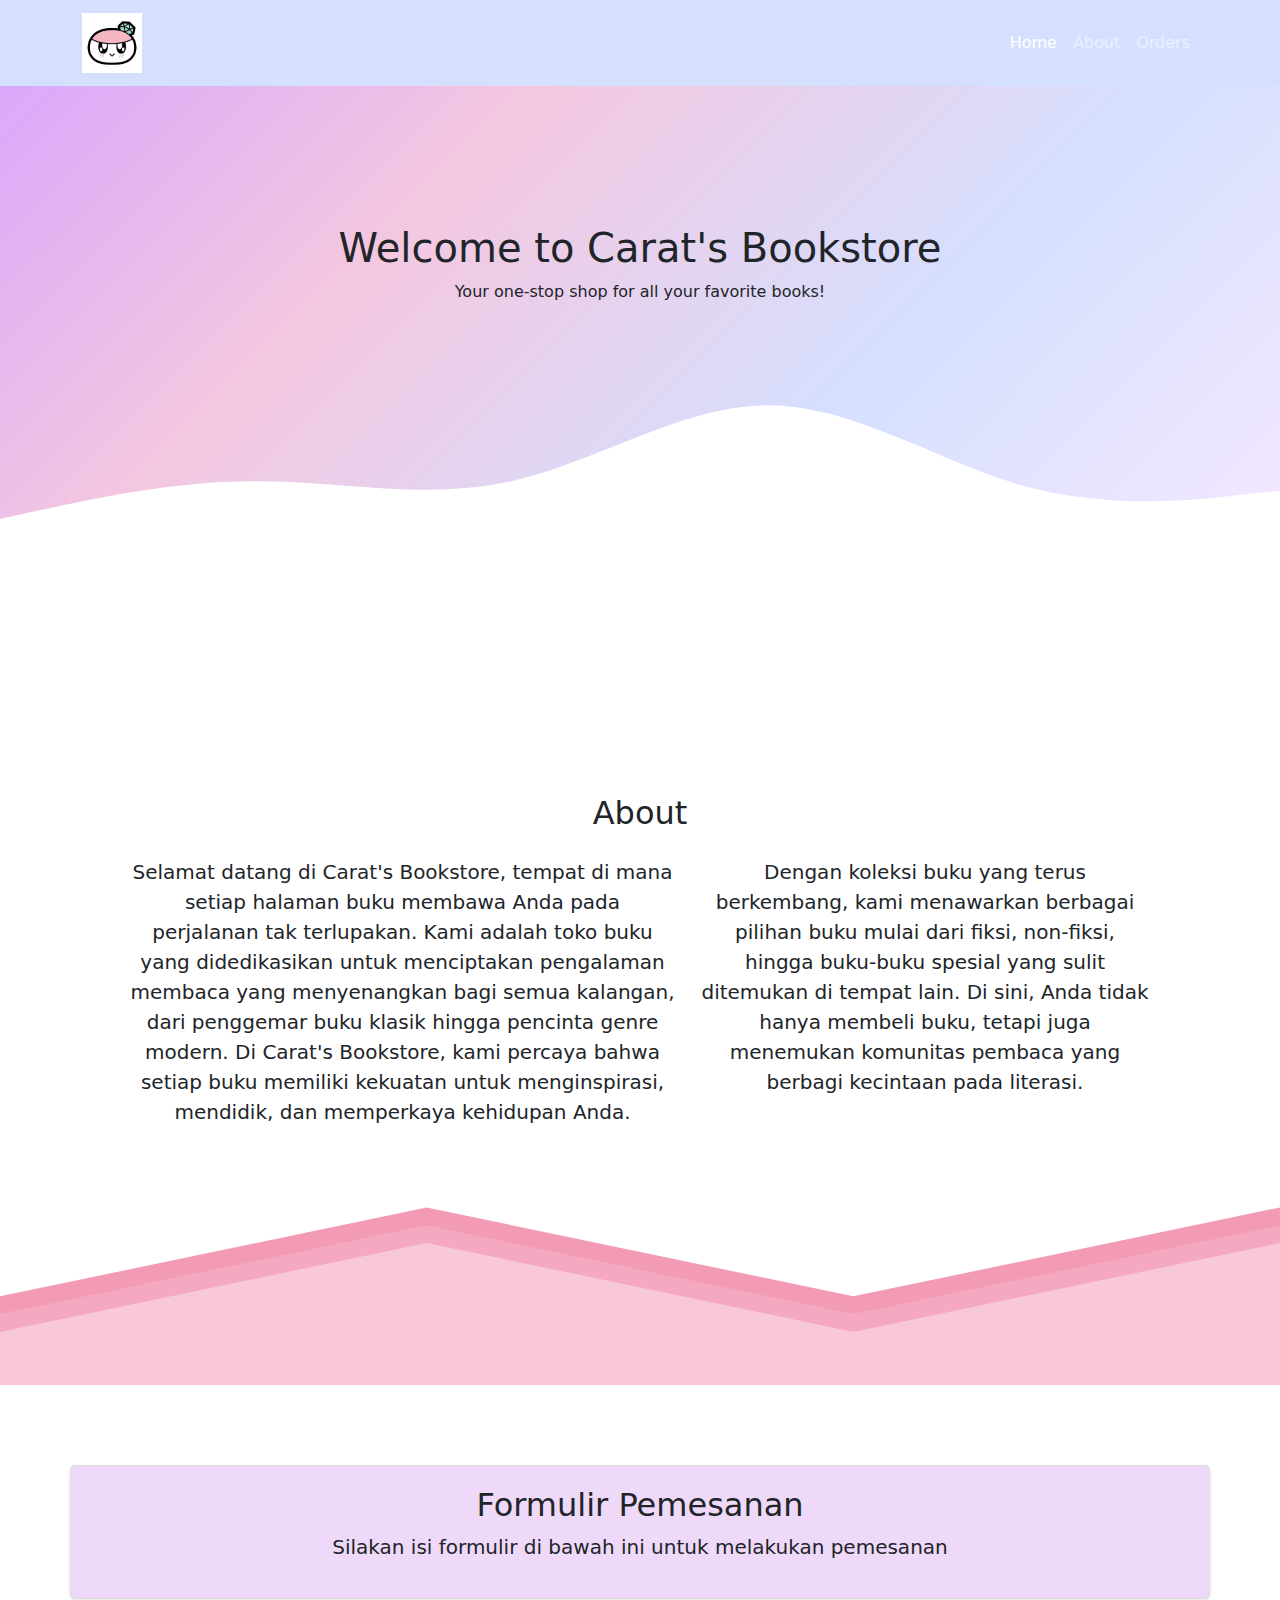
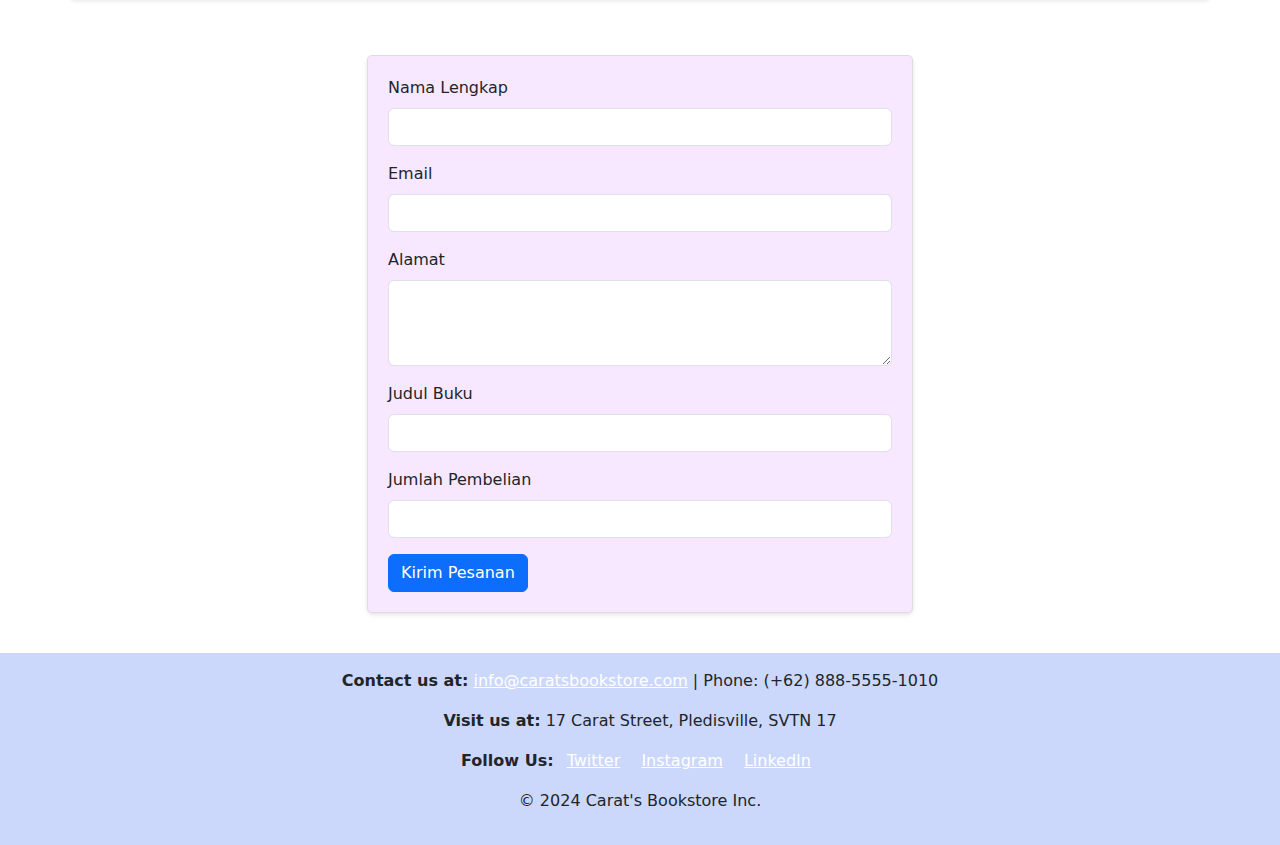
<file: index.html>
<!DOCTYPE html>
<html lang="en">
  <head>
    <meta charset="utf-8" />
    <meta name="viewport" content="width=device-width, initial-scale=1" />
    <title>Carat's Bookstore</title>
    <link href="https://cdn.jsdelivr.net/npm/bootstrap@5.3.3/dist/css/bootstrap.min.css" rel="stylesheet" 
    integrity="sha384-QWTKZyjpPEjISv5WaRU9OFeRpok6YctnYmDr5pNlyT2bRjXh0JMhjY6hW+ALEwIH" crossorigin="anonymous" />

    <!-- Bootstrap Icon -->
    <link rel="stylesheet" href="https://cdn.jsdelivr.net/npm/bootstrap-icons@1.11.3/font/bootstrap-icons.min.css" />

    <!-- My CSS -->
    <link rel="stylesheet" href="style.css" />
  </head>
  <body id="Home">
    <!-- Start Navbar -->
    <nav class="navbar navbar-expand-lg navbar-dark fixed-top" style="background-color: #d5e0ff">
      <div class="container">
        <a class="navbar-brand" href="#">
          <img src="bg2.jpg" alt="Logo" width="60" height="60"> 
        </a>
        <button class="navbar-toggler" type="button" data-bs-toggle="collapse" data-bs-target="#navbarNav" aria-controls="navbarNav" aria-expanded="false" aria-label="Toggle navigation">
          <span class="navbar-toggler-icon"></span>
        </button>
        <div class="collapse navbar-collapse" id="navbarNav">
          <ul class="navbar-nav ms-auto">
            <li class="nav-item">
              <a class="nav-link active" aria-current="page" href="#Home">Home</a>
            </li>
            <li class="nav-item">
              <a class="nav-link" href="#About">About</a>
            </li>
            <li class="nav-item">
              <a class="nav-link" href="#Orders">Orders</a>
            </li>
          </ul>
        </div>
      </div>
    </nav>
    <!-- End Navbar -->

    <!-- Start Jumbotron -->
    <section class="jumbotron text-center">
      <h1>Welcome to Carat's Bookstore</h1>
      <p>Your one-stop shop for all your favorite books!</p>
      <svg xmlns="http://www.w3.org/2000/svg" viewBox="0 0 1440 320">
        <path
          fill="#ffffff"
          fill-opacity="1"
          d="M0,224L48,213.3C96,203,192,181,288,181.3C384,181,480,203,576,181.3C672,160,768,96,864,96C960,96,1056,160,1152,186.7C1248,213,1344,203,1392,197.3L1440,192L1440,320L1392,320C1344,320,1248,320,1152,320C1056,320,960,320,864,320C768,320,
        672,320,576,320C480,320,384,320,288,320C192,320,96,320,48,320L0,320Z"
        ></path>
      </svg>
    </section>
    <!-- End Jumbotron -->

    <!-- Start About -->
    <section id="About" style="margin-top: 70px; position: relative;">
    <div class="container">
      <div class="row text-center mb-3">
      <div class="col">
        <h2 style="padding-top: 40px;">About</h2>
      </div>
      </div>
      <div class="row justify-content-center fs-5 text-center">
      <div class="col-6">
        <p>Selamat datang di Carat's Bookstore, tempat di mana setiap halaman buku membawa Anda pada perjalanan tak terlupakan. 
          Kami adalah toko buku yang didedikasikan untuk menciptakan pengalaman membaca yang menyenangkan bagi semua kalangan, 
          dari penggemar buku klasik hingga pencinta genre modern. 
          Di Carat's Bookstore, kami percaya bahwa setiap buku memiliki kekuatan untuk menginspirasi, mendidik, dan memperkaya kehidupan Anda.</p>
      </div>
      <div class="col-5">
        <p>Dengan koleksi buku yang terus berkembang, 
          kami menawarkan berbagai pilihan buku mulai dari fiksi, non-fiksi, 
          hingga buku-buku spesial yang sulit ditemukan di tempat lain. 
          Di sini, Anda tidak hanya membeli buku, tetapi juga menemukan komunitas pembaca yang berbagi kecintaan pada literasi.</p>
      </div>
     </div>
   </div>
    <!-- Poligon dengan 3 Garis Potong -->
    <svg xmlns="http://www.w3.org/2000/svg" viewBox="0 0 1440 250" style="display: block; margin-top: 20px;">
      <!-- Garis pertama (warna lebih muda dari sebelumnya) -->
      <path fill="#F39BB4" d="M0,150 L480,50 L960,150 L1440,50 L1440,250 L0,250 Z"></path>
      <!-- Garis kedua (warna sedikit lebih muda) -->
      <path fill="#F5A9C0" d="M0,170 L480,70 L960,170 L1440,70 L1440,250 L0,250 Z"></path>
      <!-- Garis ketiga (warna lebih muda) -->
      <path fill="#F8C8D8" d="M0,190 L480,90 L960,190 L1440,90 L1440,250 L0,250 Z"></path>
    </svg>
  </section>
<!-- End About --> 

    <!-- Start Orders -->
<section id="Orders">
  <div class="container">
    <div class="row text-center mb-3">
      <div class="col" style="background-color: #efd9f8; padding: 20px; border-radius: 5px; border: 1px solid #ddd; box-shadow: 0 2px 4px rgba(0, 0, 0, 0.1); margin-bottom: 40px;">
        <h2>Formulir Pemesanan</h2>
        <p class="lead">Silakan isi formulir di bawah ini untuk melakukan pemesanan</p>
      </div>
    </div>
    <div class="row justify-content-center">
      <div class="col-md-6">
        <!-- Formulir Pemesanan dengan latar belakang -->
        <form name="form" style="background-color: #f8e8ff; padding: 20px; border-radius: 5px; border: 1px solid #ddd; box-shadow: 0 2px 4px rgba(0, 0, 0, 0.1); margin-bottom: 40px;">
          <div class="mb-3">
            <label for="name" class="form-label">Nama Lengkap</label>
            <input type="text" class="form-control" id="name" aria-describedby="name" name="nama" required/>
          </div>
          <div class="mb-3">
            <label for="email" class="form-label">Email</label>
            <input type="email" class="form-control" id="email" aria-describedby="email" name="email" required/>
          </div>
          <div class="mb-3">
            <label for="address" class="form-label">Alamat</label>
            <textarea class="form-control" id="address" rows="3" name="alamat" required></textarea>
          </div>
          <div class="mb-3">
            <label for="bookTitle" class="form-label">Judul Buku</label>
            <input type="text" class="form-control" id="bookTitle" name="judulBuku" required />
          </div>
          <div class="mb-3">
            <label for="quantity" class="form-label">Jumlah Pembelian</label>
            <input type="number" class="form-control" id="quantity" name="jumlahPembelian" required />
          </div>

          <button type="submit" class="btn btn-primary">Kirim Pesanan</button>
        </form>
      </div>
    </div>
  </div>
</section>
<!-- End Orders -->

    <!-- Start Footer -->
<footer class="text-center py-3" style="background-color: #cbd8fc;">
  <p><strong>Contact us at:</strong> <a href="mailto:info@caratsbookstore.com" class="text-white">info@caratsbookstore.com</a> | Phone: (+62) 888-5555-1010</p>
  <p><strong>Visit us at:</strong> 17 Carat Street, Pledisville, SVTN 17</p>
  
  <p><strong>Follow Us:</strong> 
    <a href="https://twitter.com/bookstore" class="text-white mx-2" target="_blank">Twitter</a>
    <a href="https://instagram.com/bookstore" class="text-white mx-2" target="_blank">Instagram</a>
    <a href="https://linkedin.com/company/bookstore" class="text-white mx-2" target="_blank">LinkedIn</a>
  </p>

  <p>&copy; 2024 Carat's Bookstore Inc.</p>
</footer>
<!-- End Footer -->



    <script src="https://cdn.jsdelivr.net/npm/bootstrap@5.3.3/dist/js/bootstrap.bundle.min.js" integrity="sha384-YvpcrYf0tY3lHB60NNkmXc5s9fDVZLESaAA55NDzOxhy9GkcIdslK1eN7N6jIeHz" crossorigin="anonymous"></script>

    <script>
      const scriptURL = 'https://script.google.com/macros/s/AKfycbyPXCktgjR6SB_XwkK6HzdA8WmKjXqcLiNTE7sSlBu04hS06SXCHhQAIER-6X-U5FTD6A/exec'
      const form = document.forms['form']

      form.addEventListener('submit', e => {
        e.preventDefault()
        fetch(scriptURL, { method: 'POST', body: new FormData(form)})
          .then(response => console.log('Success!', response))
          .catch(error => console.error('Error!', error.message))
      })
    </script>

  </body>
</html>
</file>
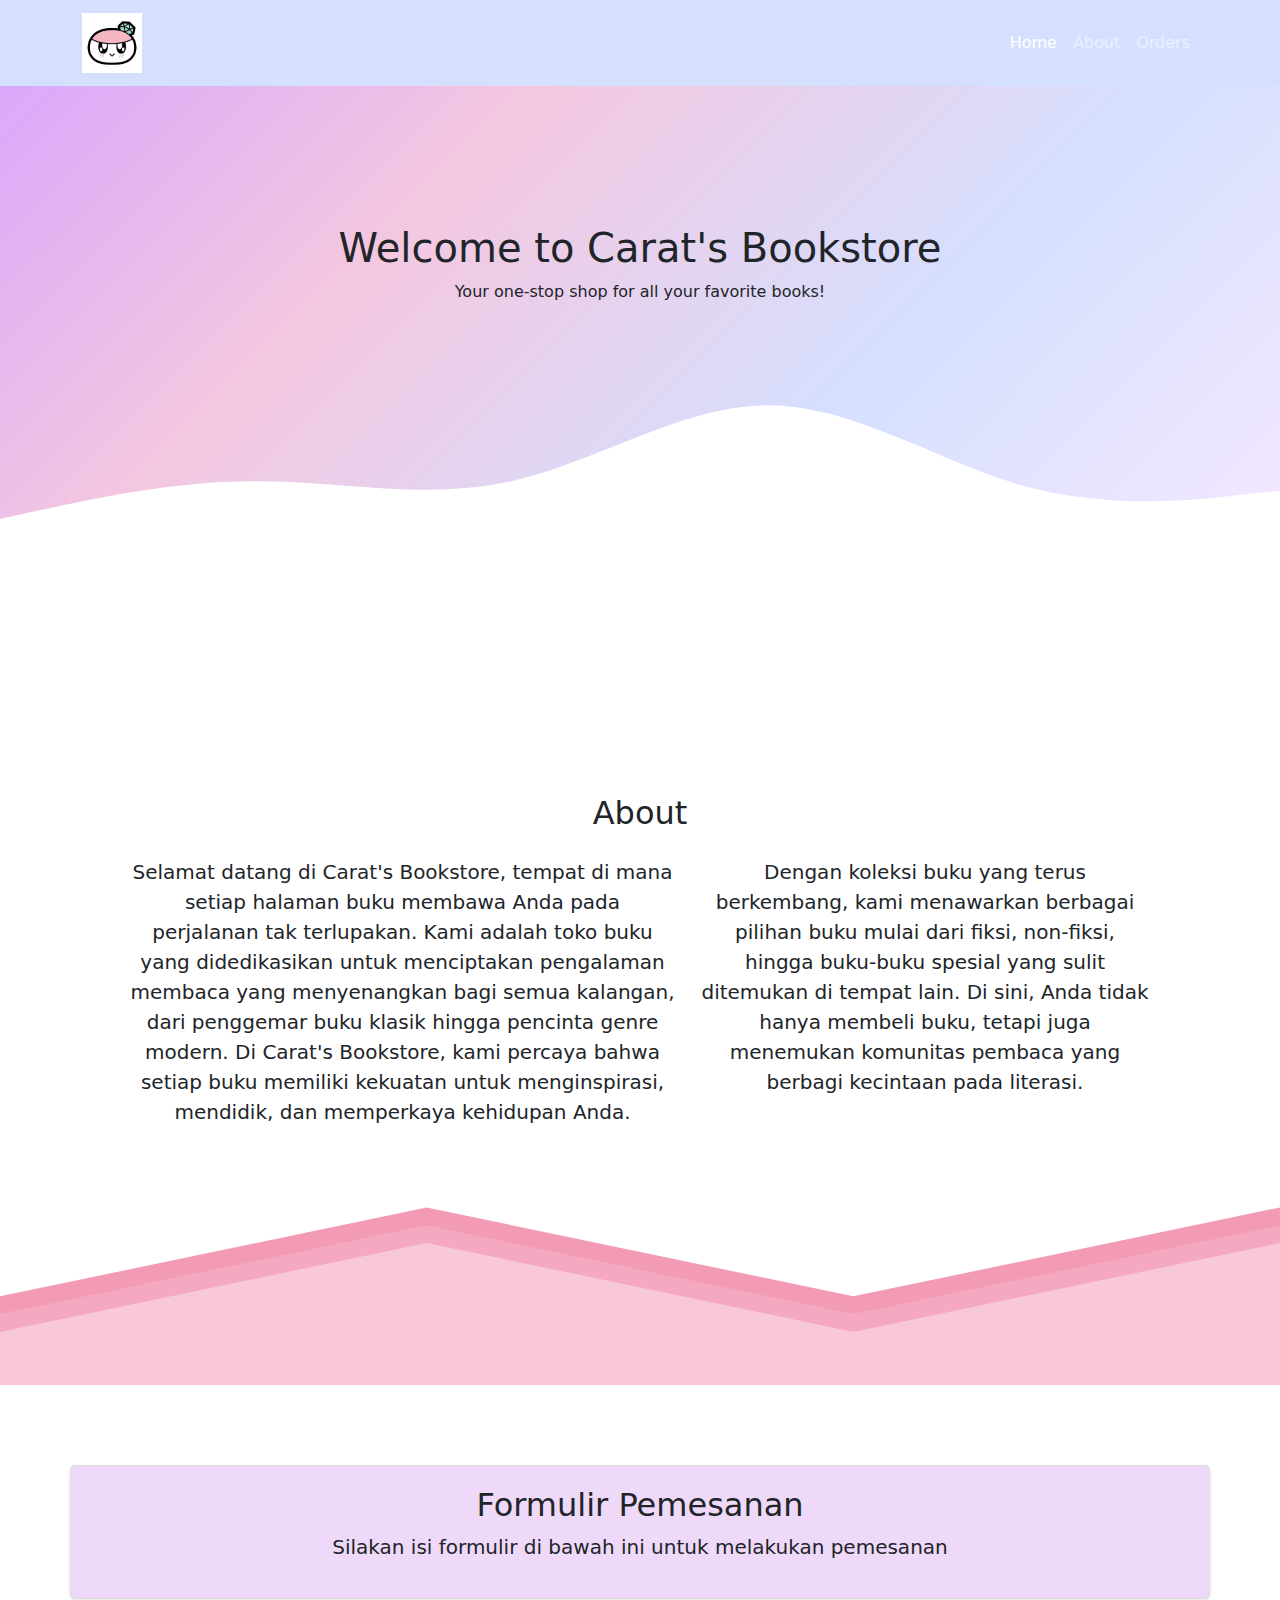
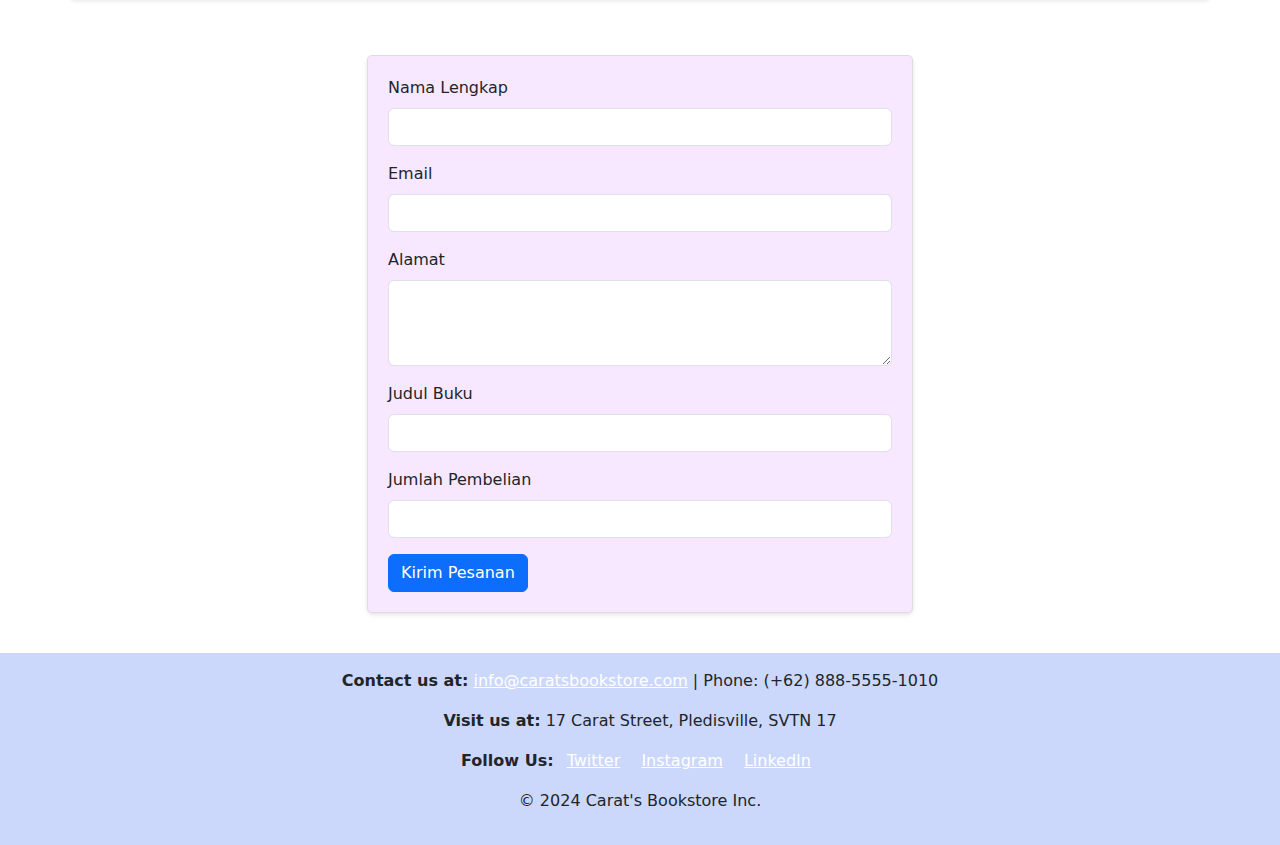
<file: pembelianbuku.html>
<!DOCTYPE html>
<html lang="en">
  <head>
    <meta charset="utf-8" />
    <meta name="viewport" content="width=device-width, initial-scale=1" />
    <title>Carat's Bookstore</title>
    <link href="https://cdn.jsdelivr.net/npm/bootstrap@5.3.3/dist/css/bootstrap.min.css" rel="stylesheet" 
    integrity="sha384-QWTKZyjpPEjISv5WaRU9OFeRpok6YctnYmDr5pNlyT2bRjXh0JMhjY6hW+ALEwIH" crossorigin="anonymous" />

    <!-- Bootstrap Icon -->
    <link rel="stylesheet" href="https://cdn.jsdelivr.net/npm/bootstrap-icons@1.11.3/font/bootstrap-icons.min.css" />

    <!-- My CSS -->
    <link rel="stylesheet" href="style.css" />
  </head>
  <body id="Home">
    <!-- Start Navbar -->
    <nav class="navbar navbar-expand-lg navbar-dark fixed-top" style="background-color: #d5e0ff">
      <div class="container">
        <a class="navbar-brand" href="#">
          <img src="bg2.jpg" alt="Logo" width="60" height="60"> 
        </a>
        <button class="navbar-toggler" type="button" data-bs-toggle="collapse" data-bs-target="#navbarNav" aria-controls="navbarNav" aria-expanded="false" aria-label="Toggle navigation">
          <span class="navbar-toggler-icon"></span>
        </button>
        <div class="collapse navbar-collapse" id="navbarNav">
          <ul class="navbar-nav ms-auto">
            <li class="nav-item">
              <a class="nav-link active" aria-current="page" href="#Home">Home</a>
            </li>
            <li class="nav-item">
              <a class="nav-link" href="#About">About</a>
            </li>
            <li class="nav-item">
              <a class="nav-link" href="#Orders">Orders</a>
            </li>
          </ul>
        </div>
      </div>
    </nav>
    <!-- End Navbar -->

    <!-- Start Jumbotron -->
    <section class="jumbotron text-center">
      <h1>Welcome to Carat's Bookstore</h1>
      <p>Your one-stop shop for all your favorite books!</p>
      <svg xmlns="http://www.w3.org/2000/svg" viewBox="0 0 1440 320">
        <path
          fill="#ffffff"
          fill-opacity="1"
          d="M0,224L48,213.3C96,203,192,181,288,181.3C384,181,480,203,576,181.3C672,160,768,96,864,96C960,96,1056,160,1152,186.7C1248,213,1344,203,1392,197.3L1440,192L1440,320L1392,320C1344,320,1248,320,1152,320C1056,320,960,320,864,320C768,320,
        672,320,576,320C480,320,384,320,288,320C192,320,96,320,48,320L0,320Z"
        ></path>
      </svg>
    </section>
    <!-- End Jumbotron -->

    <!-- Start About -->
    <section id="About" style="margin-top: 70px; position: relative;">
    <div class="container">
      <div class="row text-center mb-3">
      <div class="col">
        <h2 style="padding-top: 40px;">About</h2>
      </div>
      </div>
      <div class="row justify-content-center fs-5 text-center">
      <div class="col-6">
        <p>Selamat datang di Carat's Bookstore, tempat di mana setiap halaman buku membawa Anda pada perjalanan tak terlupakan. 
          Kami adalah toko buku yang didedikasikan untuk menciptakan pengalaman membaca yang menyenangkan bagi semua kalangan, 
          dari penggemar buku klasik hingga pencinta genre modern. 
          Di Carat's Bookstore, kami percaya bahwa setiap buku memiliki kekuatan untuk menginspirasi, mendidik, dan memperkaya kehidupan Anda.</p>
      </div>
      <div class="col-5">
        <p>Dengan koleksi buku yang terus berkembang, 
          kami menawarkan berbagai pilihan buku mulai dari fiksi, non-fiksi, 
          hingga buku-buku spesial yang sulit ditemukan di tempat lain. 
          Di sini, Anda tidak hanya membeli buku, tetapi juga menemukan komunitas pembaca yang berbagi kecintaan pada literasi.</p>
      </div>
     </div>
   </div>
    <!-- Poligon dengan 3 Garis Potong -->
    <svg xmlns="http://www.w3.org/2000/svg" viewBox="0 0 1440 250" style="display: block; margin-top: 20px;">
      <!-- Garis pertama (warna lebih muda dari sebelumnya) -->
      <path fill="#F39BB4" d="M0,150 L480,50 L960,150 L1440,50 L1440,250 L0,250 Z"></path>
      <!-- Garis kedua (warna sedikit lebih muda) -->
      <path fill="#F5A9C0" d="M0,170 L480,70 L960,170 L1440,70 L1440,250 L0,250 Z"></path>
      <!-- Garis ketiga (warna lebih muda) -->
      <path fill="#F8C8D8" d="M0,190 L480,90 L960,190 L1440,90 L1440,250 L0,250 Z"></path>
    </svg>
  </section>
<!-- End About --> 

    <!-- Start Orders -->
<section id="Orders">
  <div class="container">
    <div class="row text-center mb-3">
      <div class="col" style="background-color: #efd9f8; padding: 20px; border-radius: 5px; border: 1px solid #ddd; box-shadow: 0 2px 4px rgba(0, 0, 0, 0.1); margin-bottom: 40px;">
        <h2>Formulir Pemesanan</h2>
        <p class="lead">Silakan isi formulir di bawah ini untuk melakukan pemesanan</p>
      </div>
    </div>
    <div class="row justify-content-center">
      <div class="col-md-6">
        <!-- Formulir Pemesanan dengan latar belakang -->
        <form name="Contact-Form" style="background-color: #f8e8ff; padding: 20px; border-radius: 5px; border: 1px solid #ddd; box-shadow: 0 2px 4px rgba(0, 0, 0, 0.1); margin-bottom: 40px;">
          <div class="mb-3">
            <label for="name" class="form-label">Nama Lengkap</label>
            <input type="text" class="form-control" id="name" aria-describedby="name" name="nama"/>
          </div>
          <div class="mb-3">
            <label for="email" class="form-label">Email</label>
            <input type="email" class="form-control" id="email" aria-describedby="email" name="email" required/>
          </div>
          <div class="mb-3">
            <label for="address" class="form-label">Alamat</label>
            <textarea class="form-control" id="address" rows="3" name="alamat"></textarea>
          </div>
          <div class="mb-3">
            <label for="bookTitle" class="form-label">Judul Buku</label>
            <input type="text" class="form-control" id="bookTitle" name="judulBuku" required />
          </div>
          <div class="mb-3">
            <label for="quantity" class="form-label">Jumlah Pembelian</label>
            <input type="number" class="form-control" id="quantity" name="jumlahPembelian" required />
          </div>

          <button type="submit" class="btn btn-primary">Kirim Pesanan</button>
        </form>
      </div>
    </div>
  </div>
</section>
<!-- End Orders -->

    <!-- Start Footer -->
<footer class="text-center py-3" style="background-color: #cbd8fc;">
  <p><strong>Contact us at:</strong> <a href="mailto:info@caratsbookstore.com" class="text-white">info@caratsbookstore.com</a> | Phone: (+62) 888-5555-1010</p>
  <p><strong>Visit us at:</strong> 17 Carat Street, Pledisville, SVTN 17</p>
  
  <p><strong>Follow Us:</strong> 
    <a href="https://twitter.com/bookstore" class="text-white mx-2" target="_blank">Twitter</a>
    <a href="https://instagram.com/bookstore" class="text-white mx-2" target="_blank">Instagram</a>
    <a href="https://linkedin.com/company/bookstore" class="text-white mx-2" target="_blank">LinkedIn</a>
  </p>

  <p>&copy; 2024 Carat's Bookstore Inc.</p>
</footer>
<!-- End Footer -->



    <script src="https://cdn.jsdelivr.net/npm/bootstrap@5.3.3/dist/js/bootstrap.bundle.min.js" integrity="sha384-YvpcrYf0tY3lHB60NNkmXc5s9fDVZLESaAA55NDzOxhy9GkcIdslK1eN7N6jIeHz" crossorigin="anonymous"></script>

    <script>
      const scriptURL = 'https://script.google.com/macros/s/AKfycbyMIWs_ZQST5HkrFkQvacrCbilurFuVqAc8QJZtVACZ53gkXSdvFscBxhYvwsBoc8iSYw/exec'
      const form = document.forms['Contact-Form']

      form.addEventListener('submit', e => {
        e.preventDefault()
        fetch(scriptURL, { method: 'POST', body: new FormData(form)})
          .then(response => console.log('Success!', response))
          .catch(error => console.error('Error!', error.message))
      })
    </script>

  </body>
</html>
</file>
<file: style.css>
.jumbotron {
  padding-top: 14rem;
  background: linear-gradient(135deg, #d5a3ff, #f4c7e0, #d5e0ff, #f8e8ff);
}

section {
  padding-top: 5rem;
}

.about {
  padding-top: 12rem;
}
</file>
